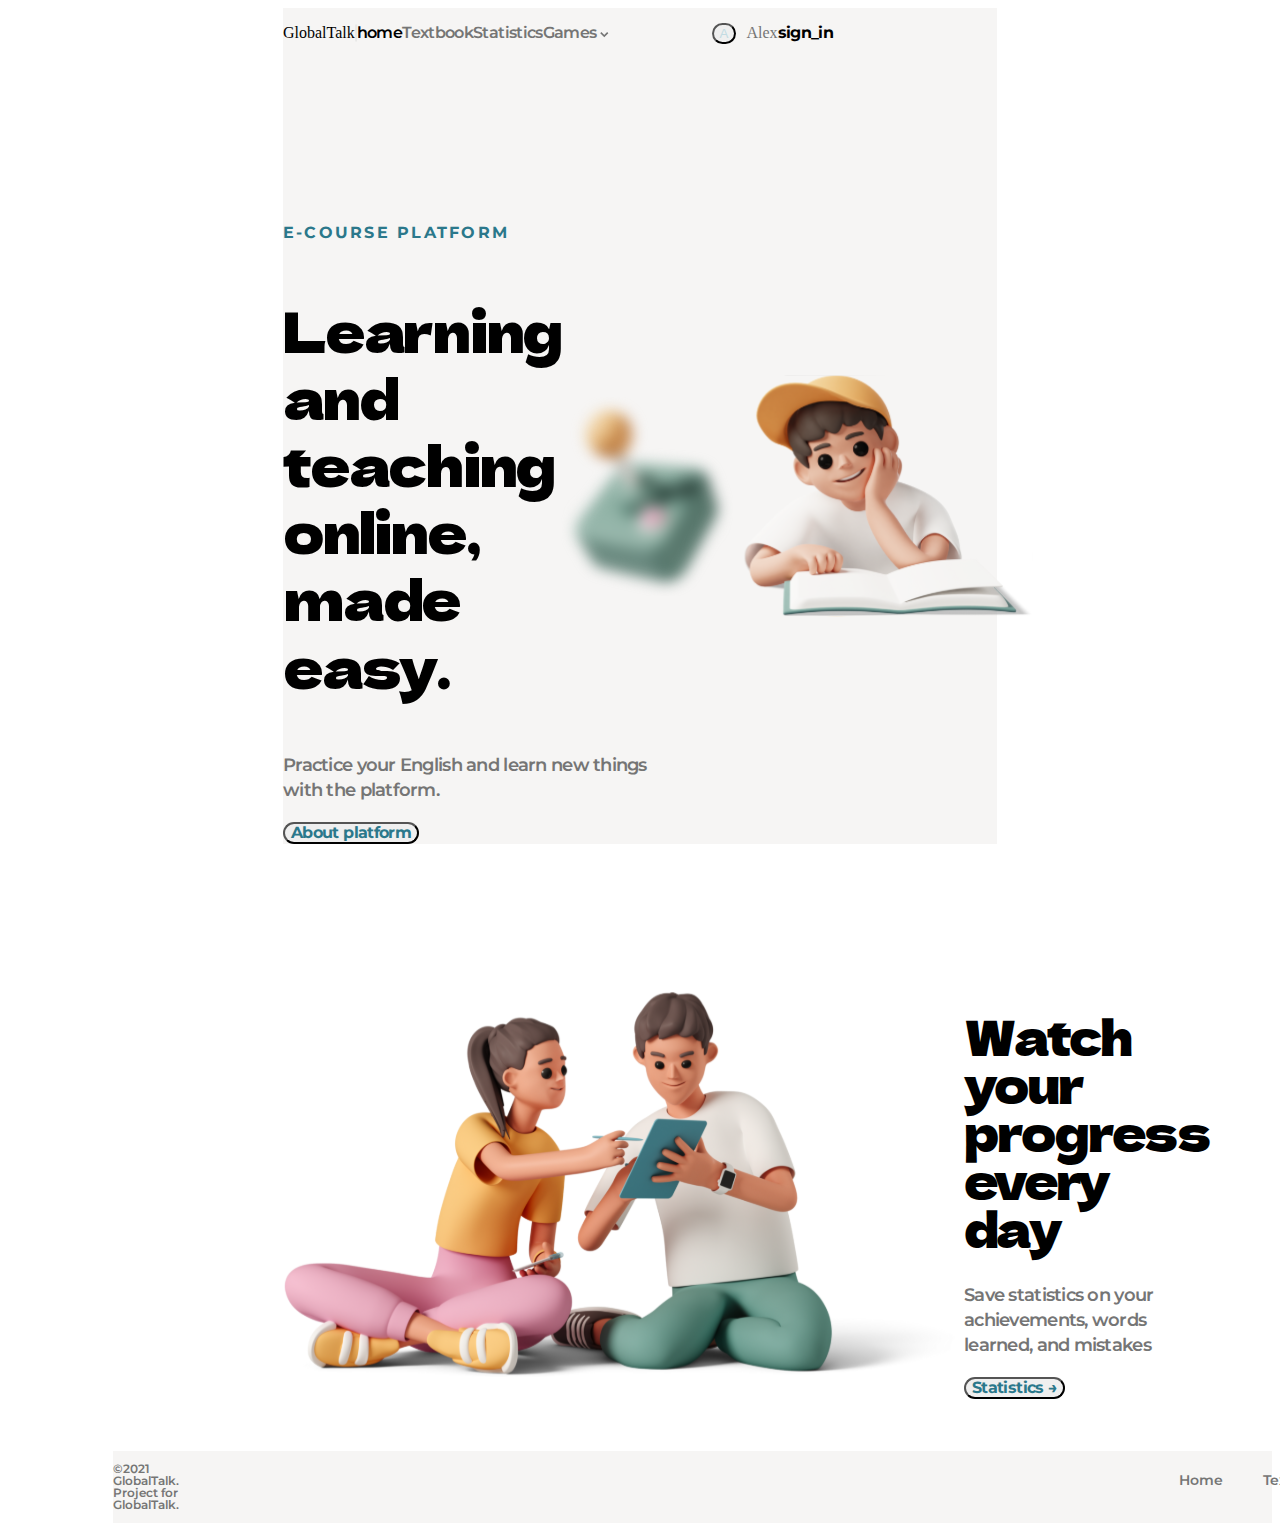
<file: index.html>
<!DOCTYPE html>
<html lang="en">
<head>
    <meta charset="UTF-8">
    <meta name="viewport" content="width=device-width, initial-scale=1.0">
    <title>Document</title>
</head>
<link rel="stylesheet" href="./css/style.css">
<link rel="preconnect" href="https://fonts.googleapis.com">
<link rel="preconnect" href="https://fonts.gstatic.com" crossorigin>
<link href="https://fonts.googleapis.com/css2?family=Dela+Gothic+One&family=Montserrat:ital,wght@0,600;1,400;1,500&display=swap" rel="stylesheet">
<body>
    <div class="section">
        <div class="container">
            <div class="navigator">
                <div class="main__line">
                    <p class="main__word">GlobalTalk</p>
                    <img src="./img/Vector 1.svg" alt="#">
                    <a class="main" href="#">home</a>
                    <a class="line" href="#">Textbook</a>
                    <a class="line" href="#">Statistics</a>
                    <a class="line" href="#">Games</a>
                    <img class="arrow" src="./img/Frame 8.svg" alt="#">
                    <div class="users">
                        <button class="icon_users">A</button>
                        <p class="name">Alex</p>
                    </div>
                    <div class="sign__in">
                        <a class="sign" href="file:///C:/Users/assessment105/Documents/3327_Vanushin/login.html">sign_in</a>
                    </div>
                </div>
            </div>
            <div class="main__lobby">
                <div class="text">
                    <p class="box">E-COURSE PLATFORM</p>
                    <div class="cxz">      
                        <h1 class="main__text">Learning and<br> teaching online,<br> made easy.</h1>
                        <img class="picture" src="./img/image 6.svg" alt="#">
                        <img class="man" src="./img/casual-life-3d-boy-sitting-at-the-desk-with-open-book 9.svg" alt="#">
                    </div>
                   <p class="practice">Practice your English and learn new things <br> with the platform.</p>
                   
                </div>
                <div class="button">
                    <button class="click">About platform</button>
                </div>
            </div>
        </div>
    </div>
    <div class="section1">
        <div class="container2">
            <div class="zxc">
                <img src="./img/image 1.svg" alt="#">
                <div class="last__text">
                  <h1 class="last">Watch your progress <br> every day</h1>
                  <p class="save">Save statistics on your achievements, words <br> learned, and mistakes</p>
                  <button class="stats">Statistics →</button>
                </div>
            </div>
        </div>
    </div>
    <div class="last__section">
        <div class="container1">
            <div class="center">
                <div class="fix">
                    <p class="end">©2021 GlobalTalk. Project for GlobalTalk.</p>
                </div>
                <div class="end__text">
                    <p class="first__text">Home</p>
                    <p class="first__text">TextBook</p>
                    <p class="first__text">Statistics</p>
                    <p class="first__text">Sprint</p>
                    <p class="first__text">Audio-call</p>
                </div>
            </div>
        </div>
    </div>
</body>
</html>
</file>
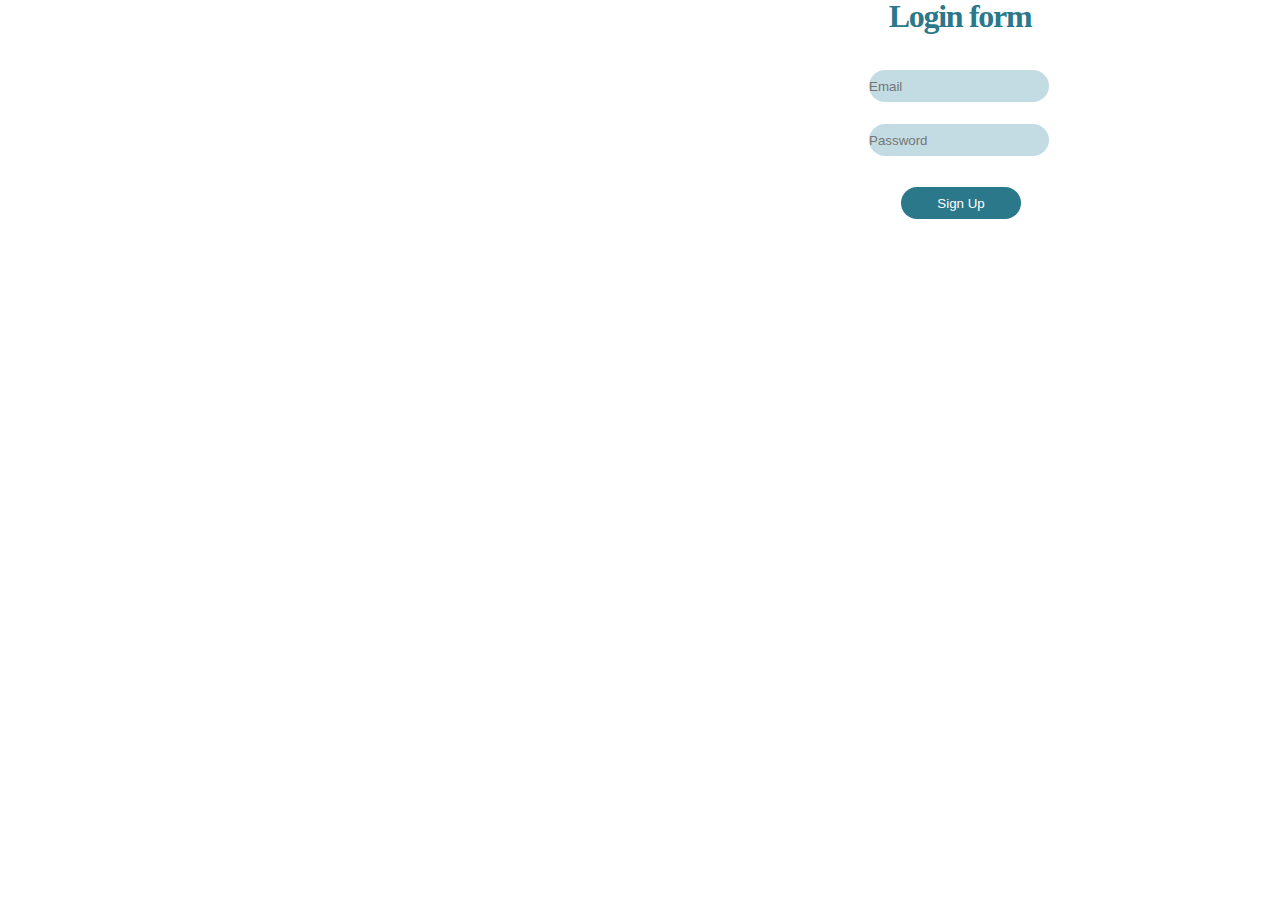
<file: login.html>
<!DOCTYPE html>
<html lang="en">
<head>
    <meta charset="UTF-8">
    <meta name="viewport" content="width=device-width, initial-scale=1.0">
    <title>login</title>
    <link rel="stylesheet" href="./css/style (2).css">
</head>
<body>
    <div class="login">
        <div class="container">
            <div class="login__box">
                <h1 class="text1">Login form</h1>
                <div class="search">
                    <input class="search1" type="text" placeholder="Email" aria-describedby="">
                    <input class="search1" type="text" placeholder="Password">
                    <div class="btn__block">
                        <a href="./index.html"><button class="btn">Sign Up</button></a>
                    </div>
                </div>
            </div>
        </div>
    </div>

    
</body>
</html>
</file>
<file: css/style.css>
.container{
    margin-left:275px;
    margin-right: 275px;
    background: var(--primaty-grey-light, #F6F5F4);
}


.main{
    font-family: Montserrat;
font-size: 16px;
font-weight: 600;
line-height: 140%;
letter-spacing: -0.64px;
text-decoration: none;
color: #000;
}

.line{
 font-family: Montserrat;
 font-size: 16px;
 font-style: normal;
 font-weight: 600;
 line-height: 140%;
 letter-spacing: -0.64px;
 color: #757575;
 text-decoration: none;
}


.container2{
    margin-left: 275px;
    margin-right: 275px;
}




.main__line{
    display: flex;
    align-items: center;
    justify-content: space-around;
    padding-right: 362px;
}

.main__words{
    color: #000;
font-family:  Dela Gothic One;
font-size: 20.861px;
font-style: normal;
font-weight: 400;
line-height: 100%; 
letter-spacing: -0.417px;
}




.cxz{
    display: flex;
    align-items: center;
    
}


.arrow{
    display: flex;
    padding-right: 100px;
}

.icon_users{
 color:#C3DCE3;
 border-radius: 50px;
}

.name{
    color: #757575;
    padding-left: 10px;
}
.users{
    display: flex;
    align-items: center;
}

.sign{
    text-decoration: none;
    color: #000;
    font-family: Montserrat;
font-size: 16px;
font-weight: 700;
line-height: 100%;
letter-spacing: -0.64px;
}

.box{
    padding-top: 151px;
    color: var(--primaty-cyan-dark, #2B788B);
font-family: Montserrat;
font-size: 16px;
font-style: normal;
font-weight: 700;
line-height: 100%;
letter-spacing: 2.24px;
text-transform: uppercase;
}

.flowers{
    padding-right: 150px;
    width: 348px;
height: 571px;
flex-shrink: 0;

}

.man{
    width: 289.73400000000004px;
height: 324.279px;
flex-shrink: 0;
display: flex;
justify-content: end;
}




.main__text{
font-family: Dela Gothic One;
font-size: 56px;
font-style: normal;
font-weight: 400;
line-height: 120%;
letter-spacing: -2.24px;

}

.practice{
    color: var(--primaty-grey-dark, #757575);
    font-family: Montserrat;
    font-size: 18px;
    font-style: normal;
    font-weight: 600;
    line-height: 140%;
    letter-spacing: -0.72px;
}

.picture{
    display: flex;
    align-items: center;
    margin-right: 10px;
}





.click{
    color: #2B788B;
font-family: Montserrat;
font-size: 16px;
font-style: normal;
font-weight: 700;
line-height: 100%;
letter-spacing: -0.64px;
border-radius: 100px;
}






.section1{
    padding-top: 135px;
}

.zxc{
    display: flex;
    align-items: center;
}


.last{
    color: var(--primaty-black, #000);
font-family: Dela Gothic One;
font-size: 48px;
font-style: normal;
font-weight: 400;
line-height: 100%;
letter-spacing: -1.92px;
}

.save{
    color: var(--primaty-grey-dark, #757575);
font-family: Montserrat;
font-size: 18px;
font-style: normal;
font-weight: 600;
line-height: 140%; 
letter-spacing: -0.72px;
}

.stats{
    display: flex;
    align-items: end;
    color: var(--primaty-cyan-dark, #2B788B);
font-family: Montserrat;
font-size: 16px;
font-style: normal;
font-weight: 700;
line-height: 100%;
letter-spacing: -0.64px;
border-radius: 100px;
}
.container1{
    margin-left: 105px;
    margin-top: 52px; 
    background: var(--primaty-grey-light, #F6F5F4); 
}


.center{
    display: flex;
    align-items: center;
}




.end{
    color: var(--primaty-grey-dark, #757575);
font-family: Montserrat;
font-size: 12px;
font-style: normal;
font-weight: 600;
line-height: 100%; 
}
.end__text{
    padding-left: 1000px;
  display: flex;
 
}
.first__text{
    display: flex;
    justify-content: space-around;
    padding-right: 40px;
    color: var(--primaty-grey-dark, #757575);
font-family: Montserrat;
font-size: 14px;
font-style: normal;
font-weight: 600;
line-height: 100%;
}
</file>
<file: css/style (2).css>
* {
    box-sizing: border-box;
    margin: 0;
    padding: 0;
}

.container {
    width:1920px;
    height: 506px;
}

.text1{
    text-align: center;
    color: #2B788B;
    font-family: Montserrat;
    font-size: 32px;
    font-style: normal;
    font-weight: 700;
    line-height: 100%; 
    letter-spacing: -1.28px;
    margin-bottom: 16px;
}
.search1{
    margin-left: 869px;
    margin-top: 22px;
    width: 180px;
    height: 32px;
    border: none;
    border-radius: 100px;
    background: #C3DCE3;
}
.btn{
    border-radius: 100px;
    background: var(--primaty-cyan-dark, #2B788B);
    border: none;
    color: #ffff;
    width: 120px;
    height: 32px;
    margin-top: 31px;
    margin-left: 901px;
}
</file>
